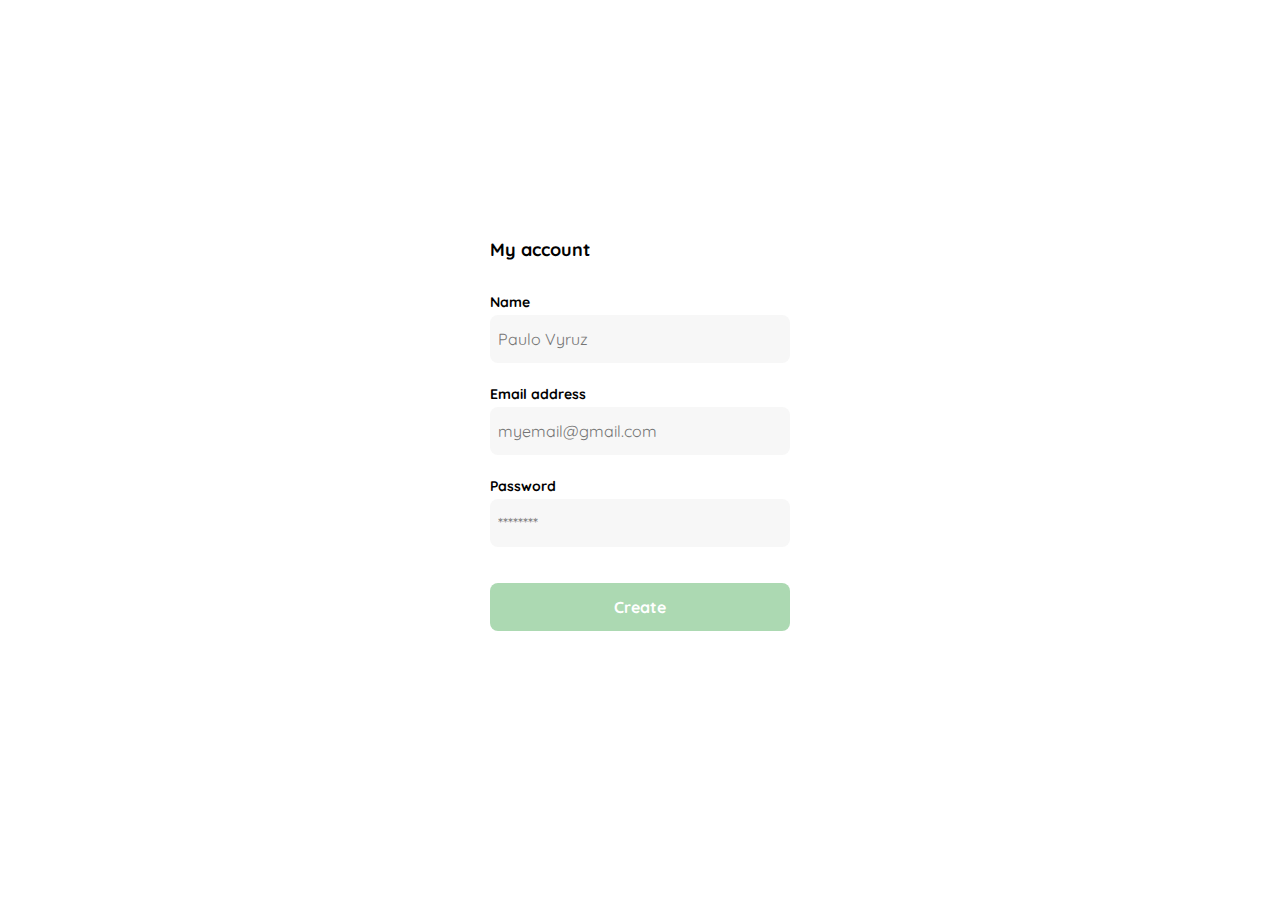
<file: create-account.html>
<!DOCTYPE html>
<html lang="mx">
  <head>
    <meta charset="UTF-8" />
    <meta
      name="viewport"
      content="width=device-width, user-scalable=no, initial-scale=1.0, maximum-scale=1.0, minimum-scale=1.0"
    />
    <meta http-equiv="X-UA-Compatible" content="ie=edge" />
    <link rel="stylesheet" href="css/main.css" />
    <style>
      .title {
        text-align: start;
        margin-bottom: 32px;
      }
      .form div {
        display: flex;
        flex-direction: column;
      }
      @media (max-width: 640px) {
        .form-container {
          height: 100%;
        }
        .form {
          height: 100%;
          justify-content: space-between;
        }
      }
    </style>
    <title>Crear cuenta</title>
  </head>
  <body>
    <div class="login">
      <div class="form-container">
        <h1 class="title">My account</h1>

        <form action="/" class="form">
          <div>
            <label for="name" class="label">Name</label>
            <input
              type="text"
              id="name"
              class="input input-name"
              placeholder="Paulo Vyruz"
            />

            <label for="email" class="label">Email address</label>
            <input
              type="email"
              id="email"
              class="input input-email"
              placeholder="myemail@gmail.com"
            />

            <label for="password" class="label">Password</label>
            <input
              type="password"
              id="password"
              class="input input-pass"
              placeholder="********"
            />
          </div>

          <input
            type="submit"
            value="create"
            class="primary-button login-button"
          />
        </form>
      </div>
    </div>
  </body>
</html>
</file>
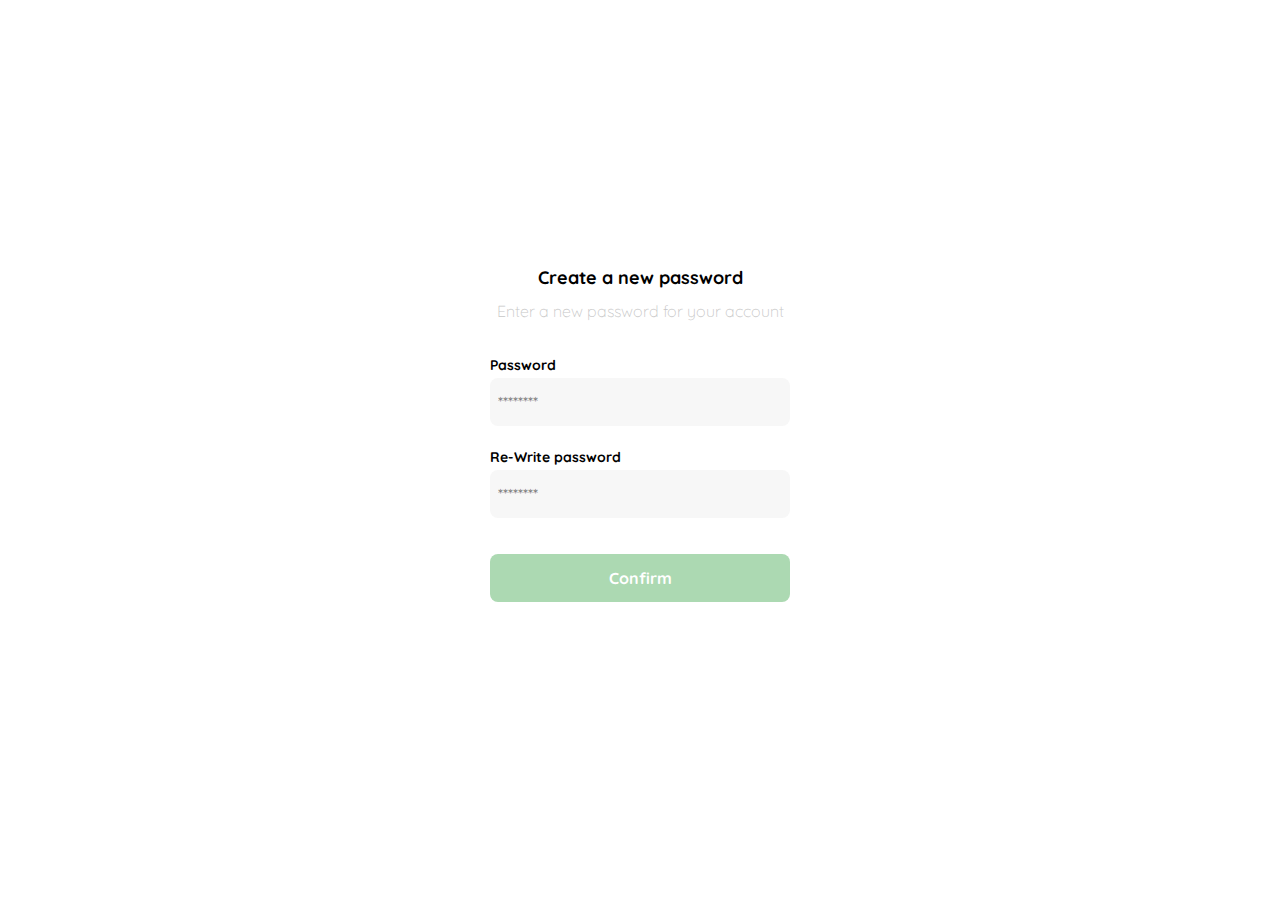
<file: create-password.html>
<!DOCTYPE html>
<html lang="mx">
  <head>
    <meta charset="UTF-8" />
    <meta
      name="viewport"
      content="width=device-width, user-scalable=no, initial-scale=1.0, maximum-scale=1.0, minimum-scale=1.0"
    />
    <meta http-equiv="X-UA-Compatible" content="ie=edge" />
    <link rel="stylesheet" href="css/main.css" />
    <title>Create Password</title>
  </head>
  <body>
    <div class="login">
      <div class="form-container">
        <img
          src="assets/logos/logo_yard_sale.svg"
          class="logo"
          alt="yard sale"
        />
        <h1 class="title">Create a new password</h1>
        <p class="subtitle">Enter a new password for your account</p>

        <form action="/" class="form">
          <label for="password" class="label">Password</label>
          <input
            type="password"
            id="password"
            class="input input-pass"
            placeholder="********"
          />

          <label for="new-password" class="label">Re-Write password</label>
          <input
            type="password"
            id="new-password"
            class="input input-pass"
            placeholder="********"
          />

          <input
            type="submit"
            value="confirm"
            class="primary-button login-button"
          />
        </form>
      </div>
    </div>
  </body>
</html>
</file>
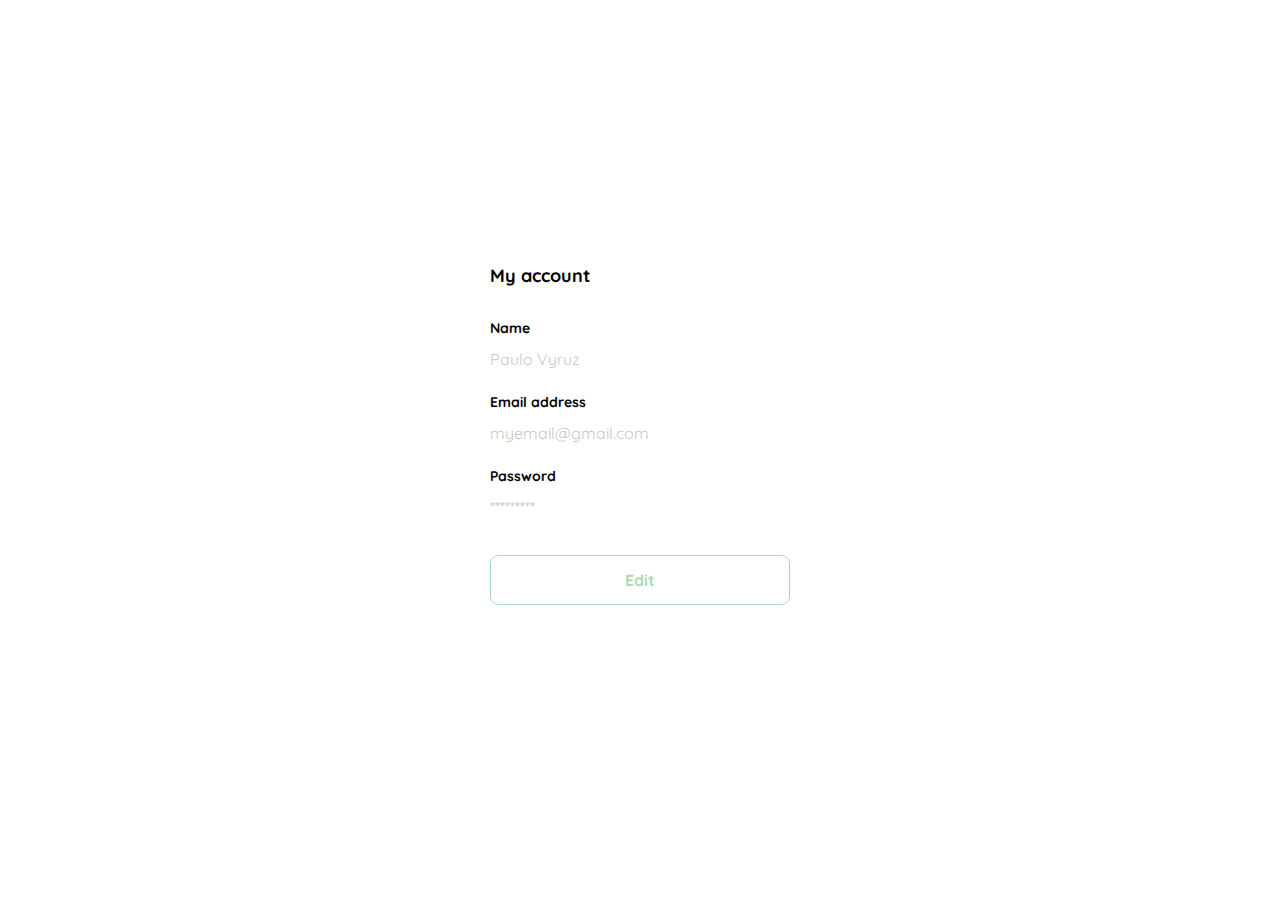
<file: edit-account.html>
<!DOCTYPE html>
<html lang="mx">
  <head>
    <meta charset="UTF-8" />
    <meta
      name="viewport"
      content="width=device-width, user-scalable=no, initial-scale=1.0, maximum-scale=1.0, minimum-scale=1.0"
    />
    <meta http-equiv="X-UA-Compatible" content="ie=edge" />
    <link rel="stylesheet" href="css/main.css" />
    <style>
      .title {
        text-align: start;
        margin-bottom: 32px;
      }
      .form div {
        display: flex;
        flex-direction: column;
      }
      @media (max-width: 640px) {
        .form-container {
          height: 100%;
        }
        .form {
          height: 100%;
          justify-content: space-between;
        }
      }
    </style>
    <title>Editar cuenta</title>
  </head>
  <body>
    <div class="login">
      <div class="form-container">
        <h1 class="title">My account</h1>

        <form action="/" class="form">
          <div>
            <label for="name" class="label">Name</label>
            <p class="value">Paulo Vyruz</p>

            <label for="email" class="label">Email address</label>
            <p class="value">myemail@gmail.com</p>

            <label for="password" class="label">Password</label>
            <p class="value">*********</p>
          </div>

          <input
            type="submit"
            value="Edit"
            class="secondary-button login-button"
          />
        </form>
      </div>
    </div>
  </body>
</html>
</file>
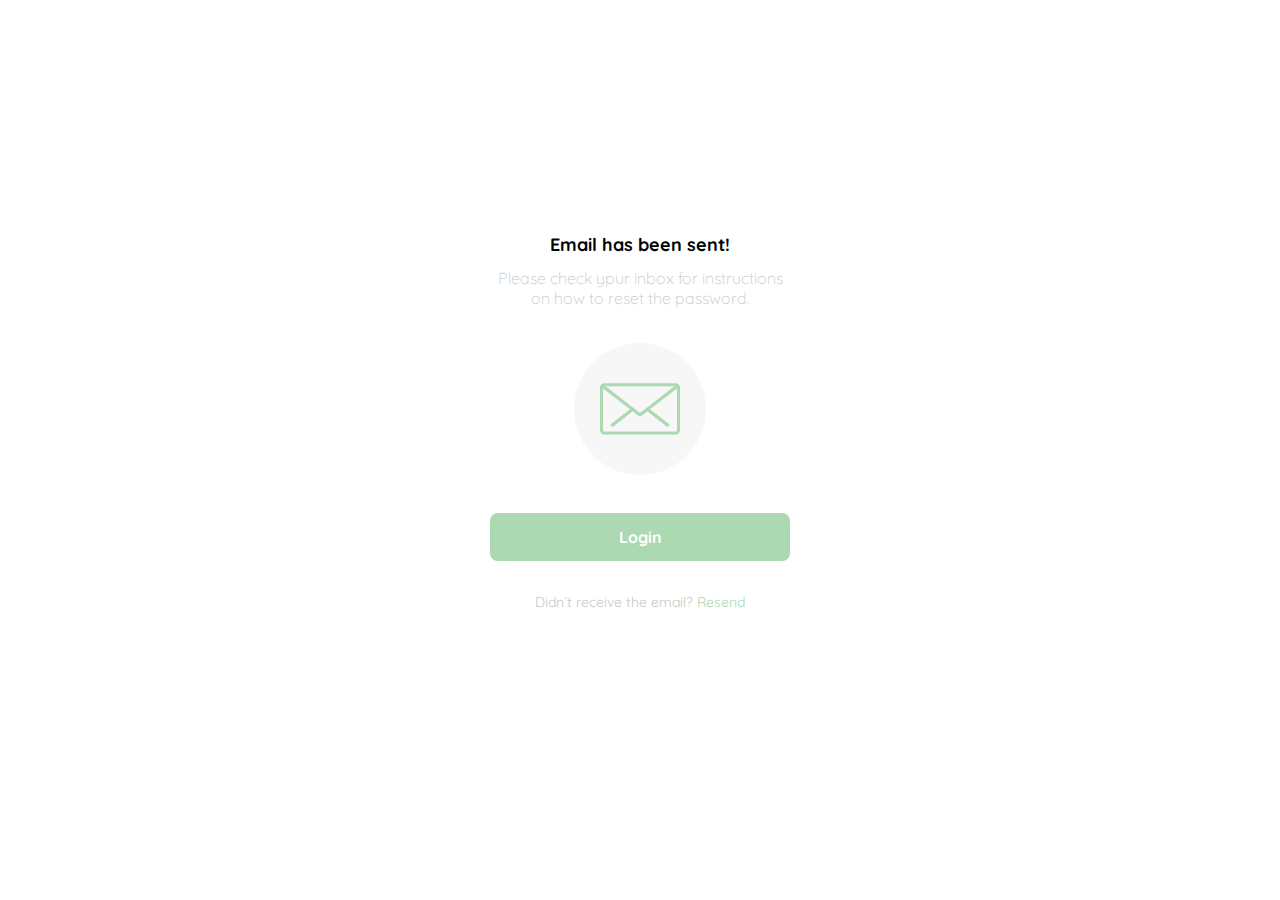
<file: email-send.html>
<!DOCTYPE html>
<html lang="mx">
  <head>
    <meta charset="UTF-8" />
    <meta
      name="viewport"
      content="width=device-width, user-scalable=no, initial-scale=1.0, maximum-scale=1.0, minimum-scale=1.0"
    />
    <meta http-equiv="X-UA-Compatible" content="ie=edge" />
    <link rel="stylesheet" href="css/main.css" />
    <title>Send Emial</title>
  </head>
  <body>
    <div class="login">
      <div class="form-container">
        <img
          src="assets/logos/logo_yard_sale.svg"
          class="logo"
          alt="yard sale"
        />

        <h1 class="title">Email has been sent!</h1>
        <p class="subtitle">
          Please check ypur inbox for instructions on how to reset the password.
        </p>

        <div class="image-email">
          <img src="assets/iconos/email.svg" alt="send emil" />
        </div>

        <button class="primary-button login-button">Login</button>

        <p class="resend">
          <span>Didn`t receive the email?</span>
          <a href="/">Resend</a>
        </p>
      </div>
    </div>
  </body>
</html>
</file>
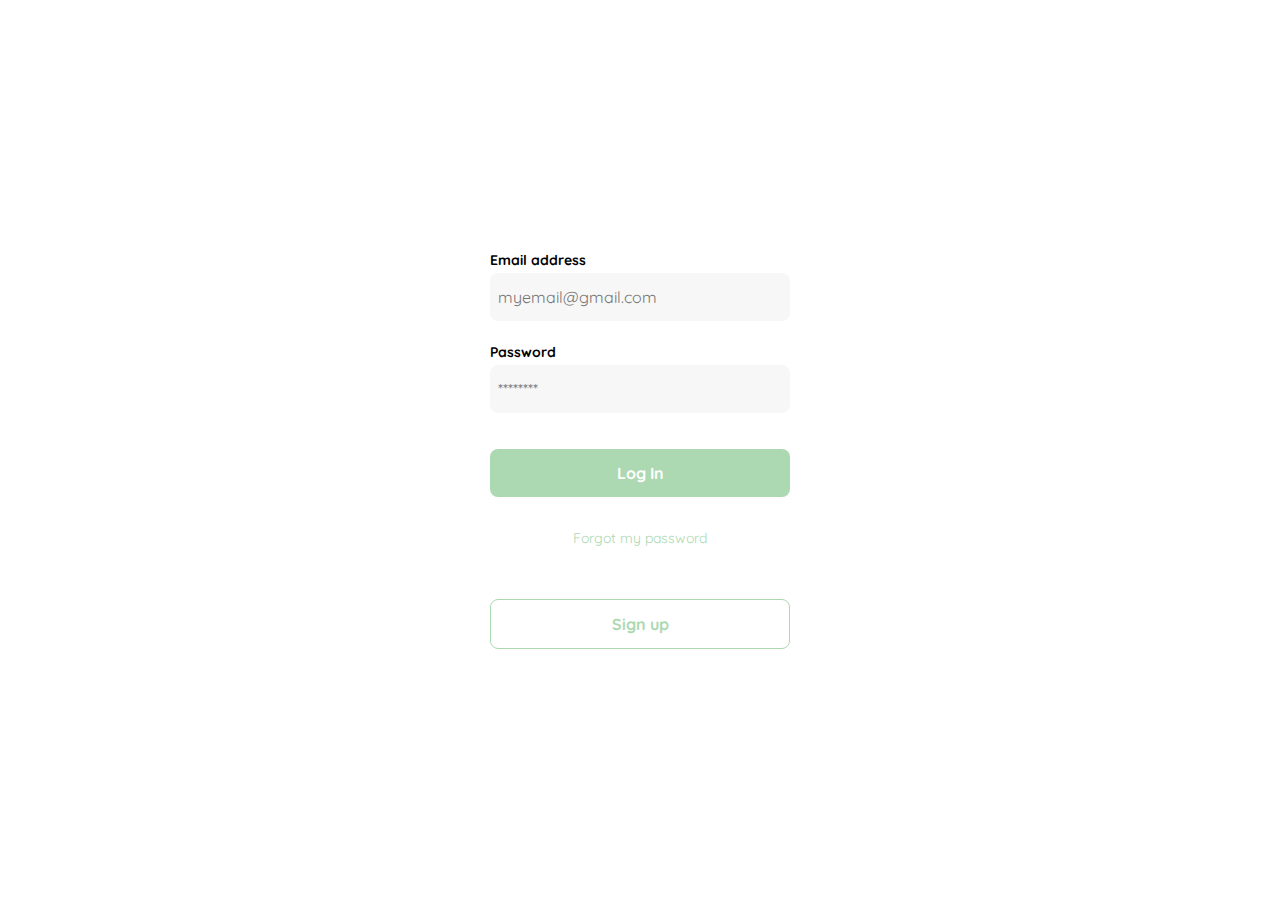
<file: login.html>
<!DOCTYPE html>
<html lang="mx">
  <head>
    <meta charset="UTF-8" />
    <meta
      name="viewport"
      content="width=device-width, user-scalable=no, initial-scale=1.0, maximum-scale=1.0, minimum-scale=1.0"
    />
    <meta http-equiv="X-UA-Compatible" content="ie=edge" />
    <link rel="stylesheet" href="css/main.css" />
    <title>Login</title>
  </head>
  <body>
    <div class="login">
      <div class="form-container">
        <img
          src="assets/logos/logo_yard_sale.svg"
          class="logo"
          alt="yard sale"
        />

        <form action="/" class="form">
          <label for="email" class="label">Email address</label>
          <input
            type="email"
            id="email"
            class="input input-pass"
            placeholder="myemail@gmail.com"
          />
          <label for="new-password" class="label">Password</label>
          <input
            type="password"
            id="new-password"
            class="input input-pass"
            placeholder="********"
          />
          <input
            type="submit"
            value="Log in"
            class="primary-button login-button"
          />
          <a href="/" >Forgot my password</a>
        </form>
        <button class="secondary-button signup-button">Sign up</button>
      </div>
    </div>
  </body>
</html>
</file>
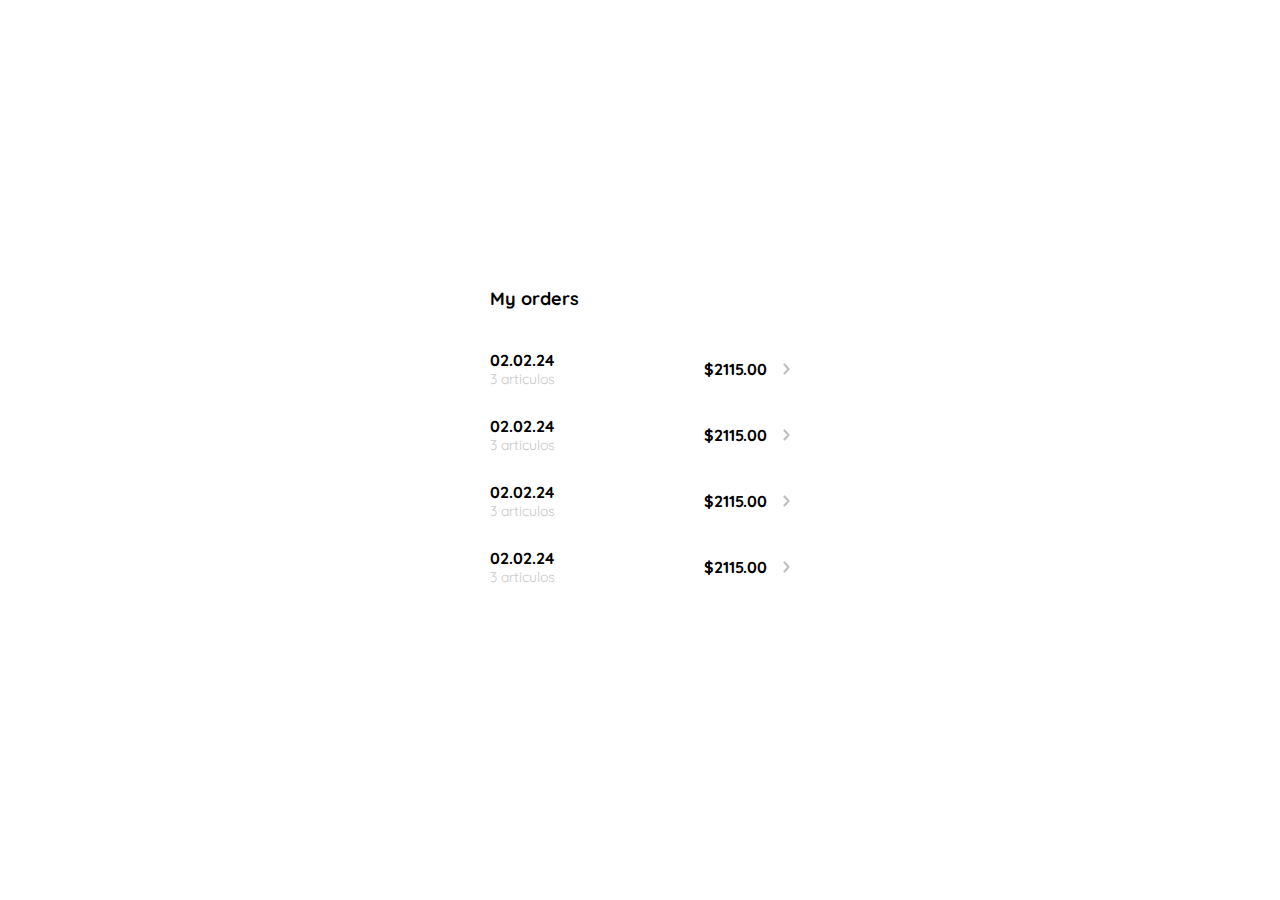
<file: mis-ordenes.html>
<!DOCTYPE html>
<html lang="en">

<head>
    <meta charset="UTF-8">
    <meta http-equiv="X-UA-Compatible" content="IE=edge">
    <meta name="viewport" content="width=device-width, initial-scale=1.0">
    <link rel="stylesheet" href="./css/main.css">
    <title>Mis Ordenes</title>
</head>

<body>
    <div class="my-order">
        <div class="my-order-container">
            <h1 class="title">My orders</h1>
            <div class="my-order-content">
                <div class="orders">
                    <p>
                        <span>02.02.24</span>
                        <span>3 articulos</span>
                    </p>
                    <p>$2115.00</p>
                    <img src="./assets/iconos/flechita.svg" alt="arrow">
                </div>
                <div class="orders">
                    <p>
                        <span>02.02.24</span>
                        <span>3 articulos</span>
                    </p>
                    <p>$2115.00</p>
                    <img src="./assets/iconos/flechita.svg" alt="arrow">
                </div>
                <div class="orders">
                    <p>
                        <span>02.02.24</span>
                        <span>3 articulos</span>
                    </p>
                    <p>$2115.00</p>
                    <img src="./assets/iconos/flechita.svg" alt="arrow">
                </div>
                <div class="orders">
                    <p>
                        <span>02.02.24</span>
                        <span>3 articulos</span>
                    </p>
                    <p>$2115.00</p>
                    <img src="./assets/iconos/flechita.svg" alt="arrow">
                </div>
            </div>
        </div>
    </div>
</body>

</html>
</file>
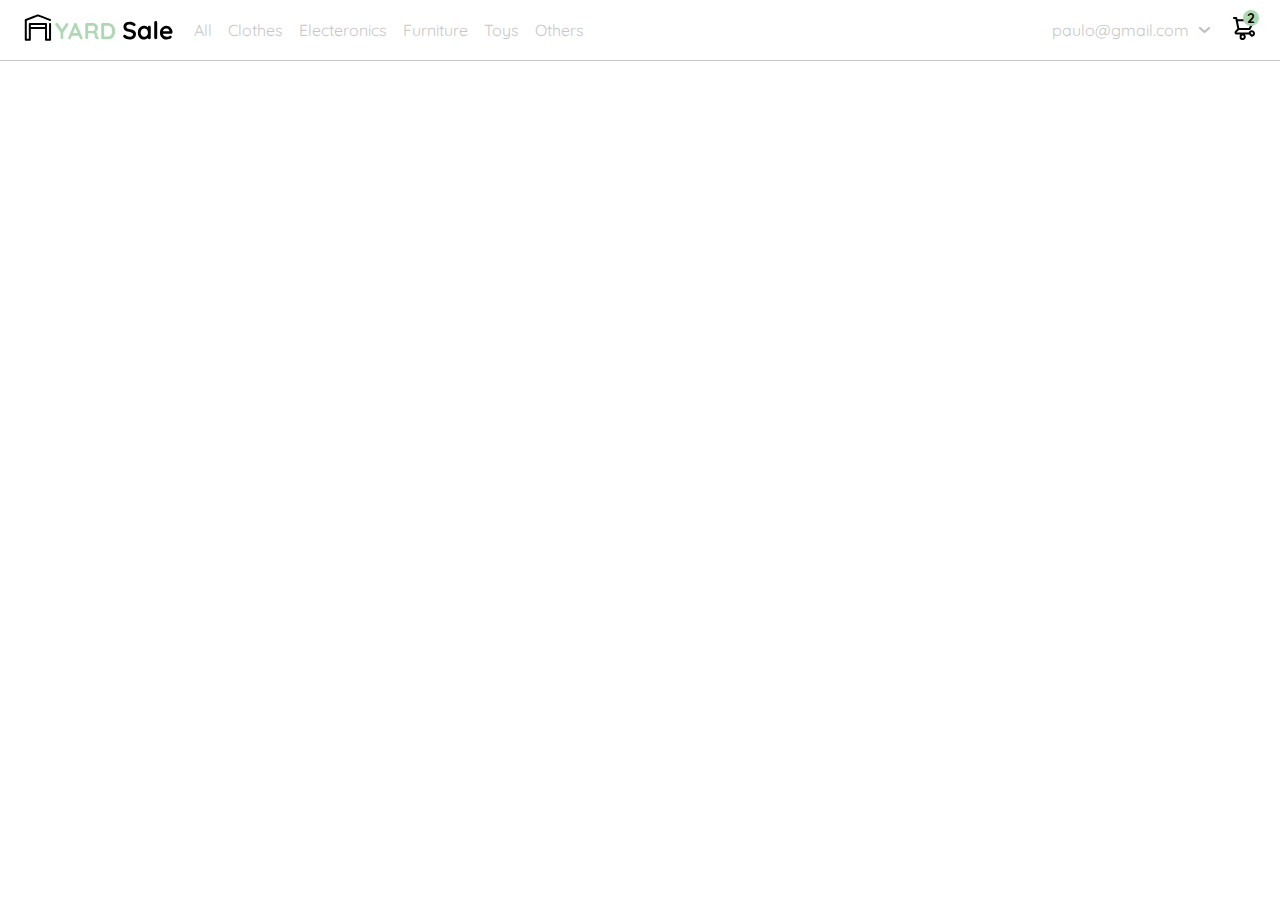
<file: navbar.html>
<!DOCTYPE html>
<html lang="en">

<head>
    <meta charset="UTF-8">
    <meta http-equiv="X-UA-Compatible" content="IE=edge">
    <meta name="viewport" content="width=device-width, initial-scale=1.0">
    <link rel="stylesheet" href="./css/main.css">
    <title>Navbar</title>
</head>

<body>
    <nav>
        <img class="menu" src="./assets/iconos/icon_menu.svg" alt="menu">
        <div class="navbar-left">
            <img class="navbar-logo" src="./assets/logos/logo_yard_sale.svg" alt="logo">
            <ul>
                <li><a href="/">All</a></li>
                <li><a href="/">Clothes</a></li>
                <li><a href="/">Electeronics</a></li>
                <li><a href="/">Furniture</a></li>
                <li><a href="/">Toys</a></li>
                <li><a href="/">Others</a></li>
            </ul>
        </div>
        <div class="navbar-right">
            <ul>
                <li class="navbar-email">paulo@gmail.com
                    <img src="./assets/iconos/flechita.svg" alt="">
                </li>
                <li class="navbar-shopping-cart"><img src="./assets/iconos/icon_shopping_cart.svg"
                        alt="shopping cart"></img>
                    <div>2</div>
                </li>
            </ul>
        </div>
    </nav>
</body>

</html>
</file>
<file: css/main.css>
/* yard sale font style */
@import url('https://fonts.googleapis.com/css2?family=Quicksand:wght@300;500;700&family=Roboto:wght@300;400;700&display=swap');
/*
font-family: 'Quicksand', sans-serif;
font-family: 'Roboto', sans-serif;
*/

* {
	margin: 0;
	padding: 0;
	font-family: 'Quicksand', sans-serif;
}

/* yard sale color palette */
:root {
	--very-light-pink: #C7C7C7;
	--text-input-field: #F7F7F7;
	--hospital-green: #ACD9B2;
	--White: #FFFFFF;
	--Black: #000000;
	--Dark: #232830;
	--sm: 14px;
	--md: 16px;
	--lg: 18px;
}

/* create password */
.login {
	width: 100%;
	height: 100vh;
	display: grid;
	place-items: center;
}

.form-container {
	display: grid;
	grid-auto-rows: auto 1fr auto;
	width: 300px;
}

.logo {
	width: 150px;
	margin-bottom: 50px;
	justify-self: center;
	display: none;
}

.title {
	font-size: var(--lg);
	margin-bottom: 12px;
	text-align: center;
}

.subtitle {
	color: var(--very-light-pink);
	font-size: var(--md);
	font-weight: 300;
	margin-top: 0;
	margin-bottom: 35px;
	text-align: center;
}

.form {
	display: flex;
	flex-direction: column;
}

.form a {
	color: var(--hospital-green);
	font-size: var(--sm);
	text-align: center;
	text-decoration: none;
	margin-bottom: 52px;
}

.label {
	font-size: var(--sm);
	font-weight: bold;
	margin-bottom: 4px;
}

.input {
	background-color: var(--text-input-field);
	border: none;
	border-radius: 8px;
	height: 32px;
	font-size: var(--md);
	padding: 8px;
	margin-bottom: 22px;
}


.primary-button {
	background-color: var(--hospital-green);
	border-radius: 8px;
	border: none;
	color: var(--White);
	width: 100%;
	height: 48px;
	cursor: pointer;
	text-transform: capitalize;
	font-size: var(--md);
	font-weight: bold;
}

.secondary-button {
	background-color: var(--white);
	border-radius: 8px;
	border: 1px solid var(--hospital-green);
	color: var(--hospital-green);
	width: 100%;
	cursor: pointer;
	font-size: var(--md);
	font-weight: bold;
	height: 50px;
}

.login-button {
	margin-top: 14px;
	margin-bottom: 32px;
}

/* Email Send */
.image-email {
	width: 132px;
	height: 132px;
	border-radius: 50%;
	background-color: var(--text-input-field);
	display: flex;
	justify-content: center;
	margin: 0 auto 24px auto;
}

.image-email img {
	width: 80px;
}

.resend {
	font-size: var(--sm);
	margin: 0 auto;
}

.resend span {
	color: var(--very-light-pink);
}

.resend a {
	color: var(--hospital-green);
	text-decoration: none;
}

/* create account */
.input-name,
.input-email,
.input-pass {
	margin-bottom: 22px;
}

/* edit account */
.value {
	color: var(--very-light-pink);
	font-size: var(--md);
	margin: 8px 0 24px 0;
}

/* card containers */
.cards-container {
	display: grid;
	grid-template-columns: repeat(auto-fill, 240px);
	place-content: center;
	gap: 25px;
}

.product-card {
	width: 240px;
}

.product-card img {
	width: 240px;
	height: 240px;
	border-radius: 15px;
	object-fit: cover;
}

.product-card div p:nth-child(1) {
	font-weight: bold;
	font-size: var(--md);
}

.product-card div p:nth-child(2) {
	font-size: var(--sm);
	color: var(--very-light-pink);
}

.product-info {
	display: flex;
	justify-content: space-between;
	align-items: center;
	margin-top: 12px;
}

.product-info figure img {
	width: 35px;
	height: 35px;
}

/*Menu*/
.desktop-menu {
	width: 100px;
	height: auto;
	padding: 20px 20px 0 20px;
	border: 1px solid var(--very-light-pink);
	border-radius: 6px;
}

.desktop-menu ul {
	list-style: none;
}

.desktop-menu ul li {
	text-align: end;
}

.desktop-menu ul li:nth-child(1),
.desktop-menu ul li:nth-child(2) {
	font-weight: bold;
}

.desktop-menu ul li:last-child {
	padding-top: 20px;
	border-top: 1px solid var(--very-light-pink);
}

.desktop-menu ul li:last-child a {
	color: var(--hospital-green);
	font-size: var(--sm);
}

.desktop-menu ul li a {
	color: var(--Black);
	text-decoration: none;
	display: inline-block;
	margin-bottom: 20px;
}

/*Mobile Menu*/
.mobile-menu {
	padding: 24px;
}

.mobile-menu a {
	text-decoration: none;
	color: var(--Black);
	font-weight: bold;
}

.mobile-menu ul {
	margin: 24px 0 0;
	list-style: none;
}

.mobile-menu ul:nth-child(1) {
	border-bottom: 1px solid var(--very-light-pink);
}

.mobile-menu ul li {
	margin-bottom: 24px;
}

.mobile-menu ul:last-child {
	position: absolute;
	bottom: 0;
}

.mobile-menu ul:last-child li:nth-child(1) {
	margin-bottom: 6px;
}

.email {
	font-size: var(--sm);
	font-weight: 300 !important;
}

.sign-out {
	font-size: var(--sm);
	color: var(--hospital-green) !important;
	font-weight: bold;
}

.mobile-menu ul:last-child {
	position: absolute;
	bottom: 0;
}

/* My order*/
.my-order {
	width: 100%;
	height: 100vh;
	display: grid;
	place-items: center;
}

.my-order-container {
	display: grid;
	grid-template-rows: auto 1fr auto;
	width: 300px;
}

.my-order-container>.title {
	margin-bottom: 40px;
	text-align: left;
}

.my-order-content {
	display: flex;
	flex-direction: column;
}

.order {
	display: grid;
	grid-template-columns: auto 1fr;
	gap: 16px;
	align-items: center;
	background-color: var(--text-input-field);
	margin-bottom: 40px;
	border-radius: 8px;
	padding: 12px 24px;
}

.order p:nth-child(1) {
	display: flex;
	flex-direction: column;
}

.order p span:nth-child(1) {
	font-size: var(--md);
	font-weight: bold;
}

.order p span:nth-child(2) {
	font-size: var(--sm);
	color: var(--very-light-pink);
}

.order p:nth-child(2) {
	text-align: end;
	font-weight: bold;
}

.shopping-cart {
	display: grid;
	grid-template-columns: auto 1fr auto auto;
	gap: 16px;
	margin-bottom: 24px;
	align-items: center;
}

.shopping-cart figure {
	margin: 0;
}

.shopping-cart figure img {
	width: 70px;
	height: 70px;
	border-radius: 20px;
	object-fit: cover;
}

.shopping-cart p:nth-child(2) {
	color: var(--very-light-pink);
}

.shopping-cart p:nth-child(3) {
	font-size: var(--md);
	font-weight: bold;
}

/*My orders*/
.orders {
	display: grid;
	grid-template-columns: auto 1fr auto;
	gap: 16px;
	align-items: center;
	margin-bottom: 28px;
}

.orders p:nth-child(1) {
	display: flex;
	flex-direction: column;
}

.orders p span:nth-child(1) {
	font-size: var(--md);
	font-weight: bold;
}

.orders p span:nth-child(2) {
	font-size: var(--sm);
	color: var(--very-light-pink);
}

.orders p:nth-child(2) {
	text-align: end;
	font-weight: bold;
}

/* Navbar */
nav {
	display: flex;
	justify-content: space-between;
	padding: 0 24px;
	border-bottom: 1px solid var(--very-light-pink);
}

.menu {
	display: none;
}

.navbar-left {
	display: flex;
}

.navbar-left .navbar-logo {
	width: 150px;
}

.navbar-left ul,
.navbar-right ul {
	list-style: none;
	display: flex;
	align-items: center;
	height: 60px;
}

.navbar-left ul {
	margin-left: 12px;
}

.navbar-left ul li a,
.navbar-right ul li a {
	text-decoration: none;
	color: var(--very-light-pink);
	border: 1px solid var(--white);
	padding: 8px;
	border-radius: 8px;
}

.navbar-left ul li a:hover,
.navbar-right ul li a:hover {
	border: 1px solid var(--hospital-green);
	color: var(--hospital-green);
}

.navbar-email {
	color: var(--very-light-pink);
	font: var(--sm);
	margin-right: 24px;
}

.navbar-email img {
	margin-left: 8px;
	transform: rotate(90deg);
}

.navbar-shopping-cart {
	position: relative;
}

.navbar-shopping-cart div {
	width: 16px;
	height: 16px;
	background-color: var(--hospital-green);
	border-radius: 50%;
	font-size: var(--sm);
	font-weight: bold;
	position: absolute;
	top: -6px;
	right: -3px;
	display: flex;
	justify-content: center;
	align-items: center;
}

/* Details Product */
.product-detail {
	width: 360px;
	padding: 12px;
	box-sizing: border-box;
	position: absolute;
	right: 0;
}

.product-detail-close {
	background: var(--White);
	width: 14px;
	height: 14px;
	position: absolute;
	top: 24px;
	left: 14px;
	z-index: 2;
	padding: 12px;
	border-radius: 50%;
}

.product-detail-close:hover {
	cursor: pointer;
}

.product-detail>img:nth-child(2) {
	width: 100%;
	height: 360px;
	object-fit: cover;
	border-radius: 0 0 20px 20px;
}

.dots {
	text-align: center;
}

.dot {
	cursor: pointer;
	height: 8px;
	width: 8px;
	margin: 0 2px;
	background-color: var(--very-light-pink);
	border-radius: 50%;
	display: inline-block;
}

.dots span:nth-child(1) {
	background-color: var(--hospital-green);
}

.detail-info {
	margin: 24px 24px 0 24px;
}

.detail-info p:nth-child(1) {
	font-size: var(--md);
	font-weight: bold;
	margin-top: 0;
	margin-bottom: 4px;
}

.detail-info p:nth-child(2) {
	font-size: var(--md);
	color: var(--very-light-pink);
	margin-top: 0;
	margin-bottom: 36px;
}

.detail-info p:nth-child(3) {
	font-size: var(--sm);
	color: var(--very-light-pink);
	margin-top: 0;
	margin-bottom: 36px;
}

.add-to-cart-button {
	display: flex;
	align-items: center;
	justify-content: center;
}

/* Shoping Cart */
.title-container {
	display: flex;
	align-items: baseline;
	margin: 12px 0 12px 0;
}

.title-container img {
	transform: rotate(180deg);
	margin-right: 14px;
}

.content-cart > .order {
	margin-bottom: 24px;
}

/* Responsive */
@media (max-width: 640px) {
	.logo {
		display: block;
	}

	.signup-button {
		width: 300px;
		position: absolute;
		bottom: 0;
		margin-bottom: 24px;
	}

	.cards-container {
		grid-template-columns: repeat(auto-fill, 140px);
	}

	.product-card {
		width: 140px;
	}

	.product-card img {
		width: 140px;
		height: 140px;
	}

	.menu {
		display: block;
	}

	.navbar-left ul {
		display: none;
	}

	.navbar-email {
		display: none;
	}

	.product-detail {
		width: 100%;
	}
}
</file>
